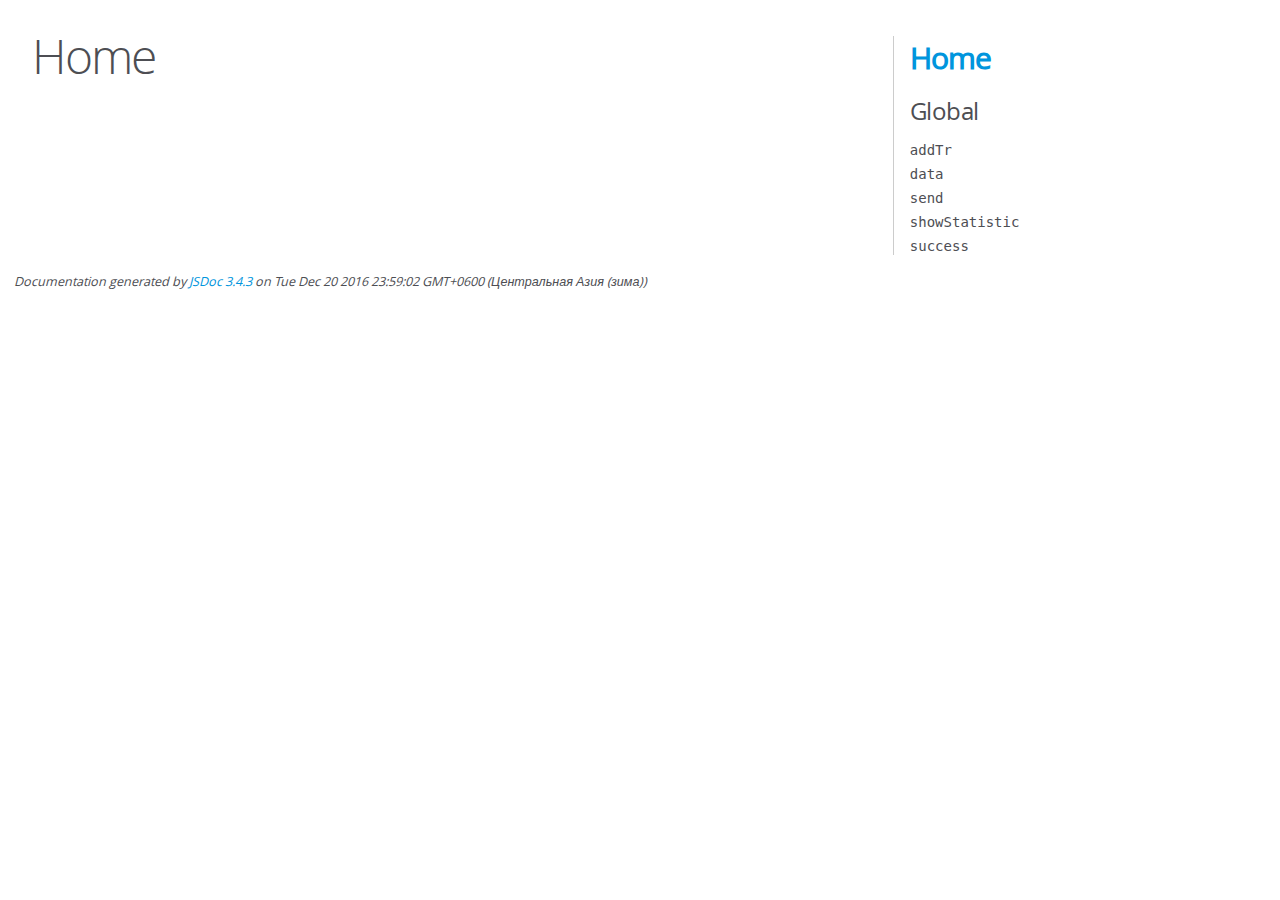
<file: js/out/index.html>
<!DOCTYPE html>
<html lang="en">
<head>
    <meta charset="utf-8">
    <title>JSDoc: Home</title>

    <script src="scripts/prettify/prettify.js"> </script>
    <script src="scripts/prettify/lang-css.js"> </script>
    <!--[if lt IE 9]>
      <script src="//html5shiv.googlecode.com/svn/trunk/html5.js"></script>
    <![endif]-->
    <link type="text/css" rel="stylesheet" href="styles/prettify-tomorrow.css">
    <link type="text/css" rel="stylesheet" href="styles/jsdoc-default.css">
</head>

<body>

<div id="main">

    <h1 class="page-title">Home</h1>

    



    


    <h3> </h3>










    









</div>

<nav>
    <h2><a href="index.html">Home</a></h2><h3>Global</h3><ul><li><a href="global.html#addTr">addTr</a></li><li><a href="global.html#data">data</a></li><li><a href="global.html#send">send</a></li><li><a href="global.html#showStatistic">showStatistic</a></li><li><a href="global.html#success">success</a></li></ul>
</nav>

<br class="clear">

<footer>
    Documentation generated by <a href="https://github.com/jsdoc3/jsdoc">JSDoc 3.4.3</a> on Tue Dec 20 2016 23:59:02 GMT+0600 (Центральная Азия (зима))
</footer>

<script> prettyPrint(); </script>
<script src="scripts/linenumber.js"> </script>
</body>
</html>
</file>
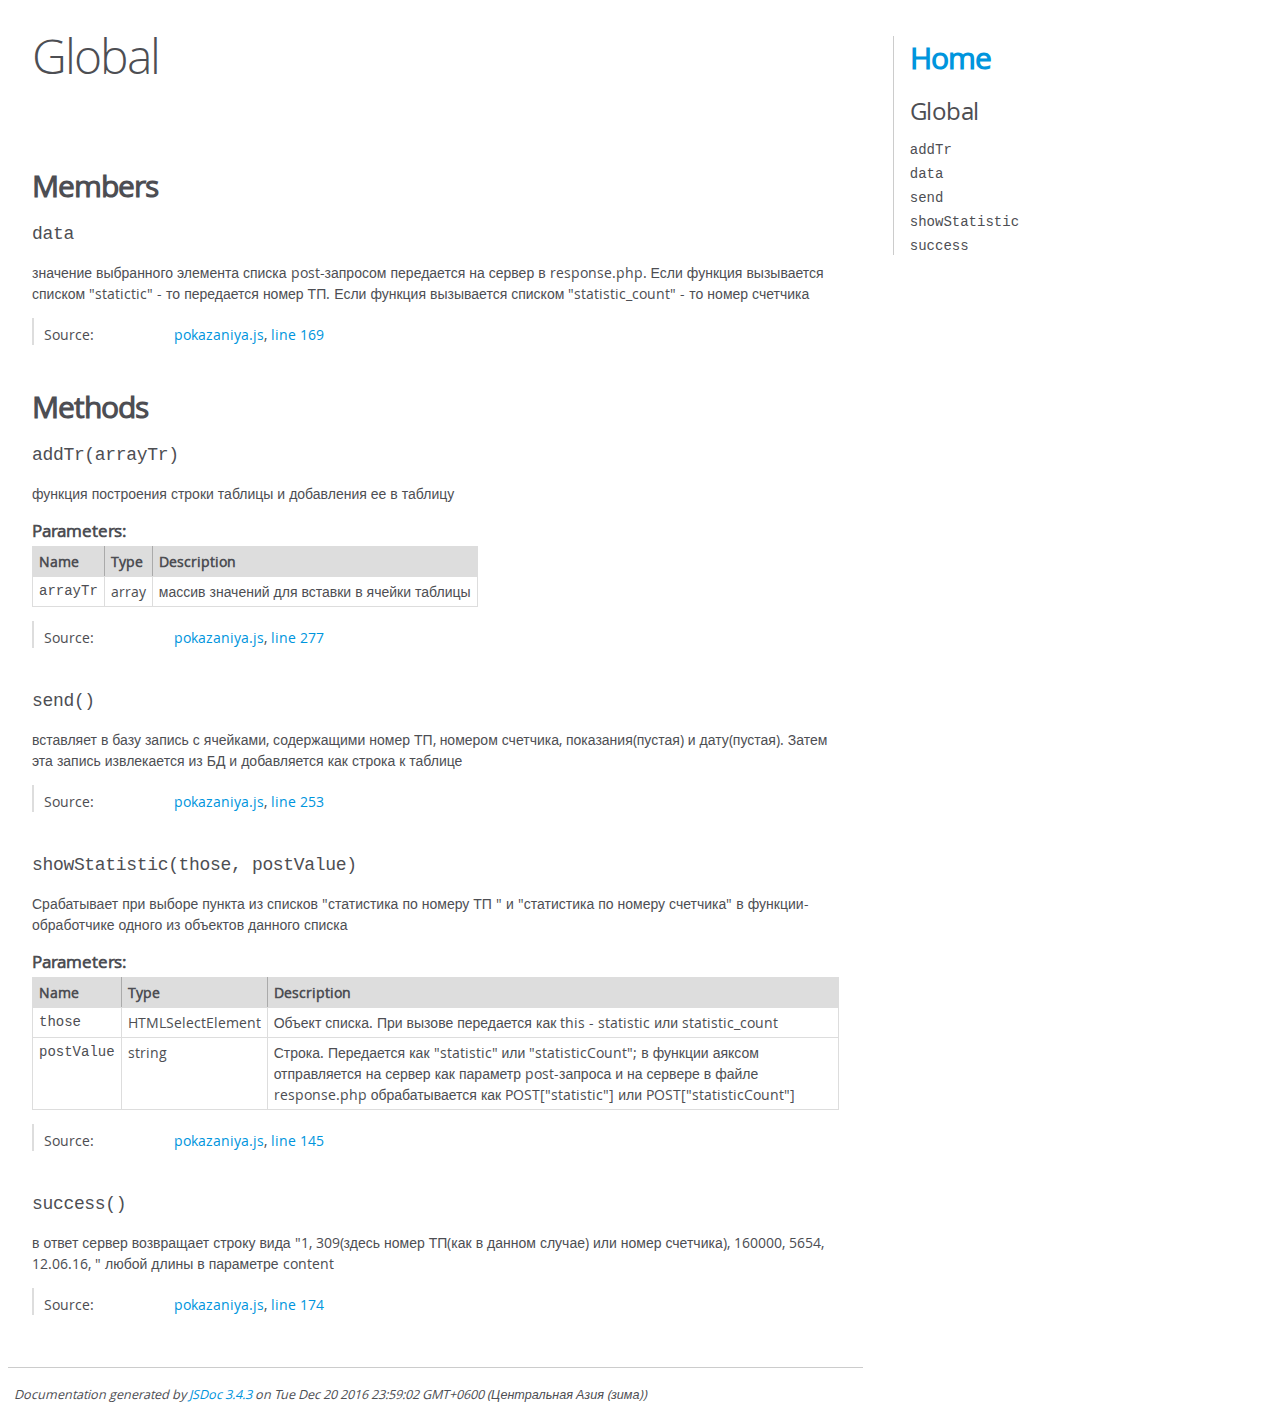
<file: js/out/global.html>
<!DOCTYPE html>
<html lang="en">
<head>
    <meta charset="utf-8">
    <title>JSDoc: Global</title>

    <script src="scripts/prettify/prettify.js"> </script>
    <script src="scripts/prettify/lang-css.js"> </script>
    <!--[if lt IE 9]>
      <script src="//html5shiv.googlecode.com/svn/trunk/html5.js"></script>
    <![endif]-->
    <link type="text/css" rel="stylesheet" href="styles/prettify-tomorrow.css">
    <link type="text/css" rel="stylesheet" href="styles/jsdoc-default.css">
</head>

<body>

<div id="main">

    <h1 class="page-title">Global</h1>

    




<section>

<header>
    
        <h2></h2>
        
    
</header>

<article>
    <div class="container-overview">
    
        

        


<dl class="details">

    

    

    

    

    

    

    

    

    

    

    

    

    

    

    

    
</dl>


        
    
    </div>

    

    

    

     

    

    
        <h3 class="subsection-title">Members</h3>

        
            
<h4 class="name" id="data"><span class="type-signature"></span>data<span class="type-signature"></span></h4>




<div class="description">
    значение выбранного элемента списка post-запросом
	  передается на сервер в response.php.
	  Если функция вызывается списком "statictic" - то передается номер ТП.
	  Если функция вызывается списком "statistic_count" - то номер счетчика
</div>







<dl class="details">

    

    

    

    

    

    

    

    

    

    

    

    

    
    <dt class="tag-source">Source:</dt>
    <dd class="tag-source"><ul class="dummy"><li>
        <a href="pokazaniya.js.html">pokazaniya.js</a>, <a href="pokazaniya.js.html#line169">line 169</a>
    </li></ul></dd>
    

    

    

    
</dl>






        
    

    
        <h3 class="subsection-title">Methods</h3>

        
            

    

    <h4 class="name" id="addTr"><span class="type-signature"></span>addTr<span class="signature">(arrayTr)</span><span class="type-signature"></span></h4>

    



<div class="description">
    функция построения строки таблицы
и добавления ее в таблицу
</div>









    <h5>Parameters:</h5>
    

<table class="params">
    <thead>
    <tr>
        
        <th>Name</th>
        

        <th>Type</th>

        

        

        <th class="last">Description</th>
    </tr>
    </thead>

    <tbody>
    

        <tr>
            
                <td class="name"><code>arrayTr</code></td>
            

            <td class="type">
            
                
<span class="param-type">array</span>


            
            </td>

            

            

            <td class="description last">массив значений для вставки в ячейки таблицы</td>
        </tr>

    
    </tbody>
</table>






<dl class="details">

    

    

    

    

    

    

    

    

    

    

    

    

    
    <dt class="tag-source">Source:</dt>
    <dd class="tag-source"><ul class="dummy"><li>
        <a href="pokazaniya.js.html">pokazaniya.js</a>, <a href="pokazaniya.js.html#line277">line 277</a>
    </li></ul></dd>
    

    

    

    
</dl>
















        
            

    

    <h4 class="name" id="send"><span class="type-signature"></span>send<span class="signature">()</span><span class="type-signature"></span></h4>

    



<div class="description">
    вставляет в базу запись с ячейками, содержащими
номер ТП, номером счетчика, показания(пустая)
и дату(пустая). Затем эта запись извлекается из БД
и добавляется как строка к таблице
</div>













<dl class="details">

    

    

    

    

    

    

    

    

    

    

    

    

    
    <dt class="tag-source">Source:</dt>
    <dd class="tag-source"><ul class="dummy"><li>
        <a href="pokazaniya.js.html">pokazaniya.js</a>, <a href="pokazaniya.js.html#line253">line 253</a>
    </li></ul></dd>
    

    

    

    
</dl>
















        
            

    

    <h4 class="name" id="showStatistic"><span class="type-signature"></span>showStatistic<span class="signature">(those, postValue)</span><span class="type-signature"></span></h4>

    



<div class="description">
    Срабатывает при выборе пункта из списков
"статистика по номеру ТП " и "статистика по номеру счетчика"
в функции-обработчике одного из объектов данного списка
</div>









    <h5>Parameters:</h5>
    

<table class="params">
    <thead>
    <tr>
        
        <th>Name</th>
        

        <th>Type</th>

        

        

        <th class="last">Description</th>
    </tr>
    </thead>

    <tbody>
    

        <tr>
            
                <td class="name"><code>those</code></td>
            

            <td class="type">
            
                
<span class="param-type">HTMLSelectElement</span>


            
            </td>

            

            

            <td class="description last">Объект списка.
При вызове передается как this - statistic или statistic_count</td>
        </tr>

    

        <tr>
            
                <td class="name"><code>postValue</code></td>
            

            <td class="type">
            
                
<span class="param-type">string</span>


            
            </td>

            

            

            <td class="description last">Строка. Передается как "statistic" или "statisticCount";
в функции аяксом отправляется на сервер
как параметр post-запроса
и на сервере в файле response.php
обрабатывается как POST["statistic"] или POST["statisticCount"]</td>
        </tr>

    
    </tbody>
</table>






<dl class="details">

    

    

    

    

    

    

    

    

    

    

    

    

    
    <dt class="tag-source">Source:</dt>
    <dd class="tag-source"><ul class="dummy"><li>
        <a href="pokazaniya.js.html">pokazaniya.js</a>, <a href="pokazaniya.js.html#line145">line 145</a>
    </li></ul></dd>
    

    

    

    
</dl>
















        
            

    

    <h4 class="name" id="success"><span class="type-signature"></span>success<span class="signature">()</span><span class="type-signature"></span></h4>

    



<div class="description">
    в ответ сервер возвращает строку вида "1, 309(здесь номер ТП(как в данном случае) или номер счетчика), 160000, 5654, 12.06.16, "
	   любой длины в параметре content
</div>













<dl class="details">

    

    

    

    

    

    

    

    

    

    

    

    

    
    <dt class="tag-source">Source:</dt>
    <dd class="tag-source"><ul class="dummy"><li>
        <a href="pokazaniya.js.html">pokazaniya.js</a>, <a href="pokazaniya.js.html#line174">line 174</a>
    </li></ul></dd>
    

    

    

    
</dl>
















        
    

    

    
</article>

</section>




</div>

<nav>
    <h2><a href="index.html">Home</a></h2><h3>Global</h3><ul><li><a href="global.html#addTr">addTr</a></li><li><a href="global.html#data">data</a></li><li><a href="global.html#send">send</a></li><li><a href="global.html#showStatistic">showStatistic</a></li><li><a href="global.html#success">success</a></li></ul>
</nav>

<br class="clear">

<footer>
    Documentation generated by <a href="https://github.com/jsdoc3/jsdoc">JSDoc 3.4.3</a> on Tue Dec 20 2016 23:59:02 GMT+0600 (Центральная Азия (зима))
</footer>

<script> prettyPrint(); </script>
<script src="scripts/linenumber.js"> </script>
</body>
</html>
</file>
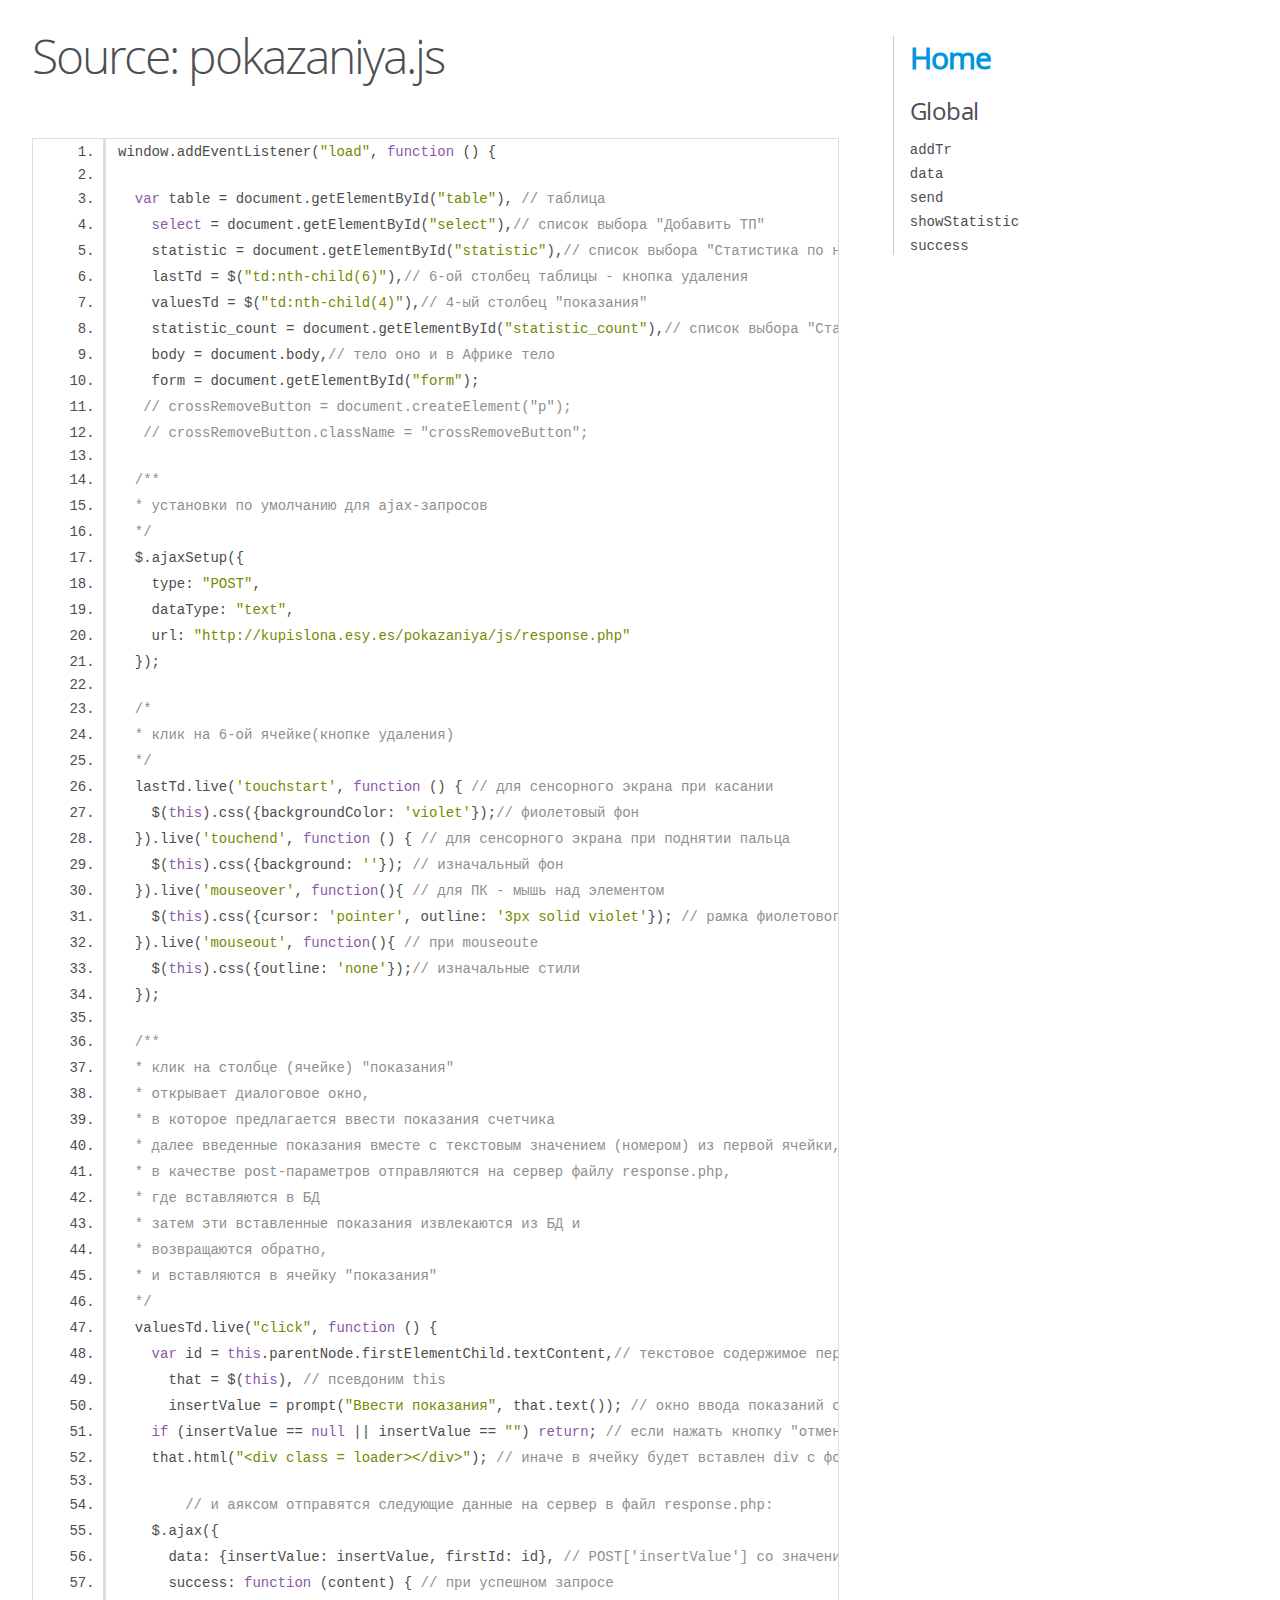
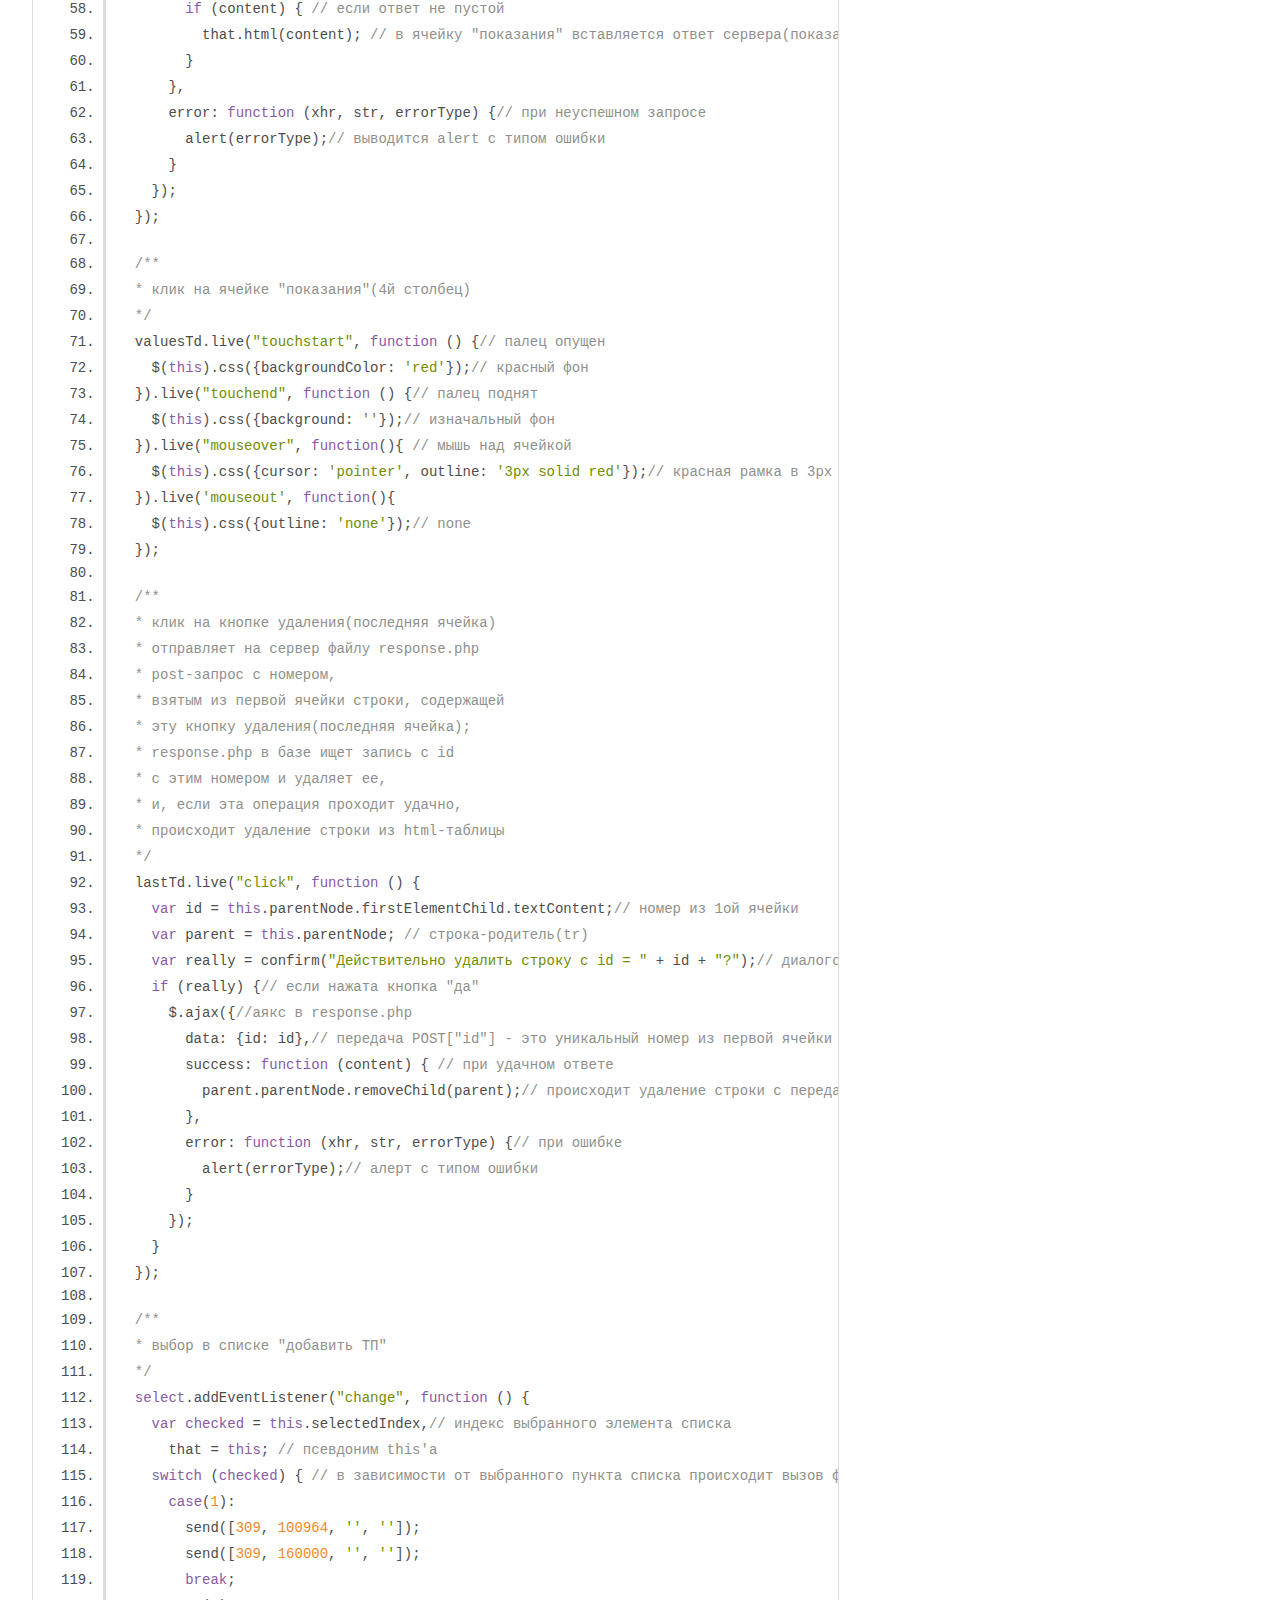
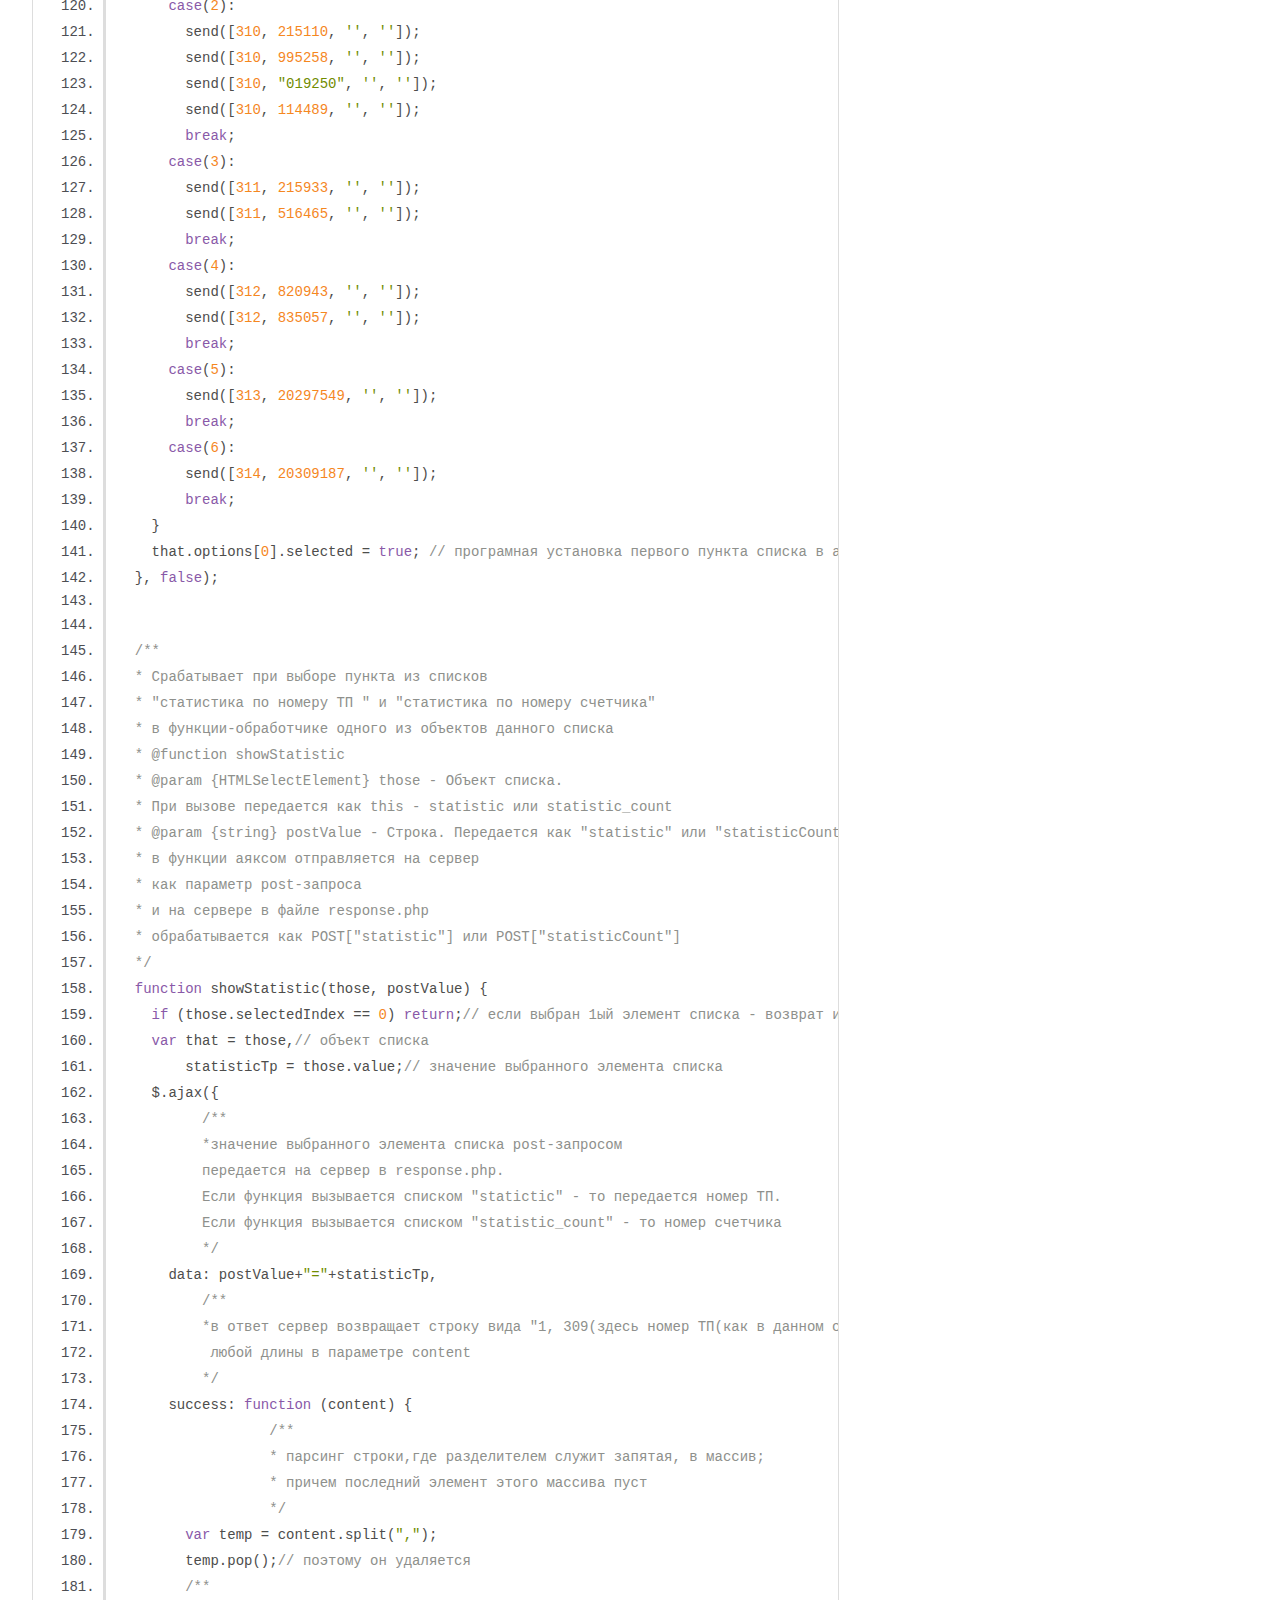
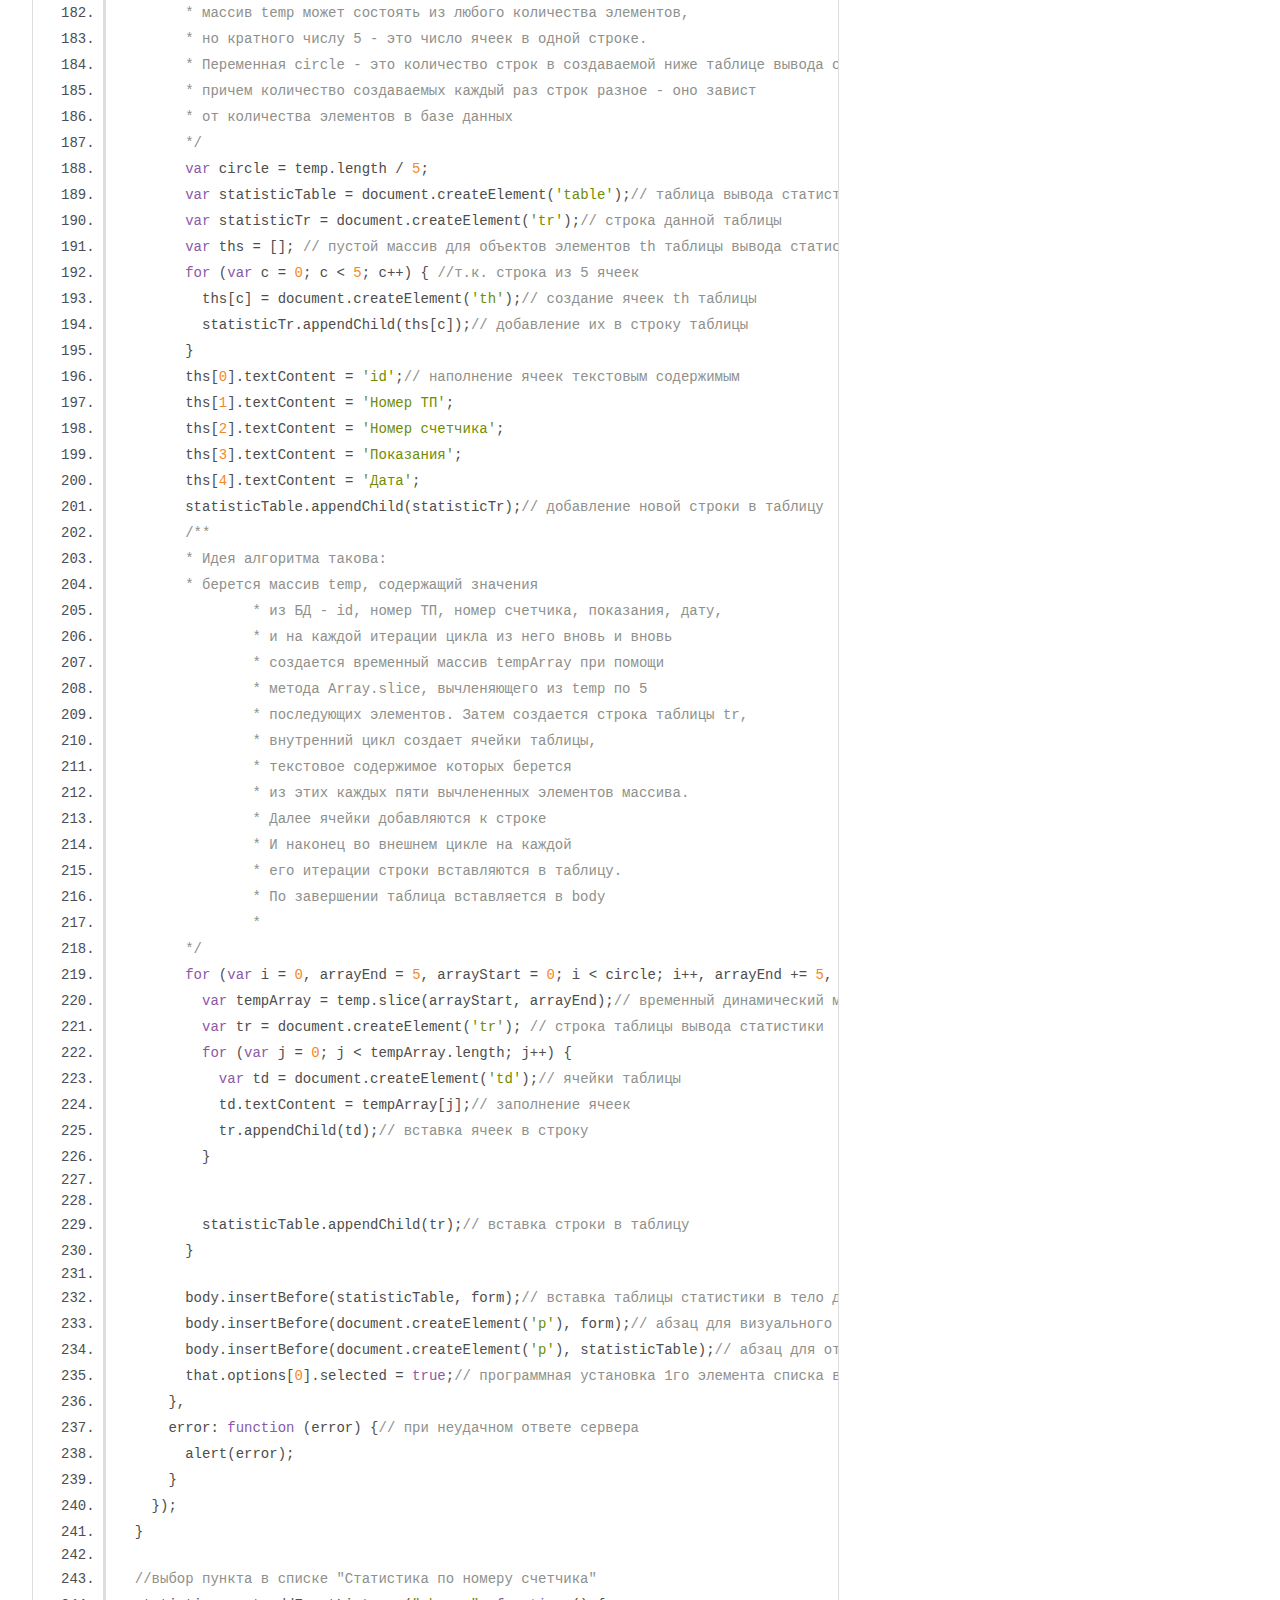
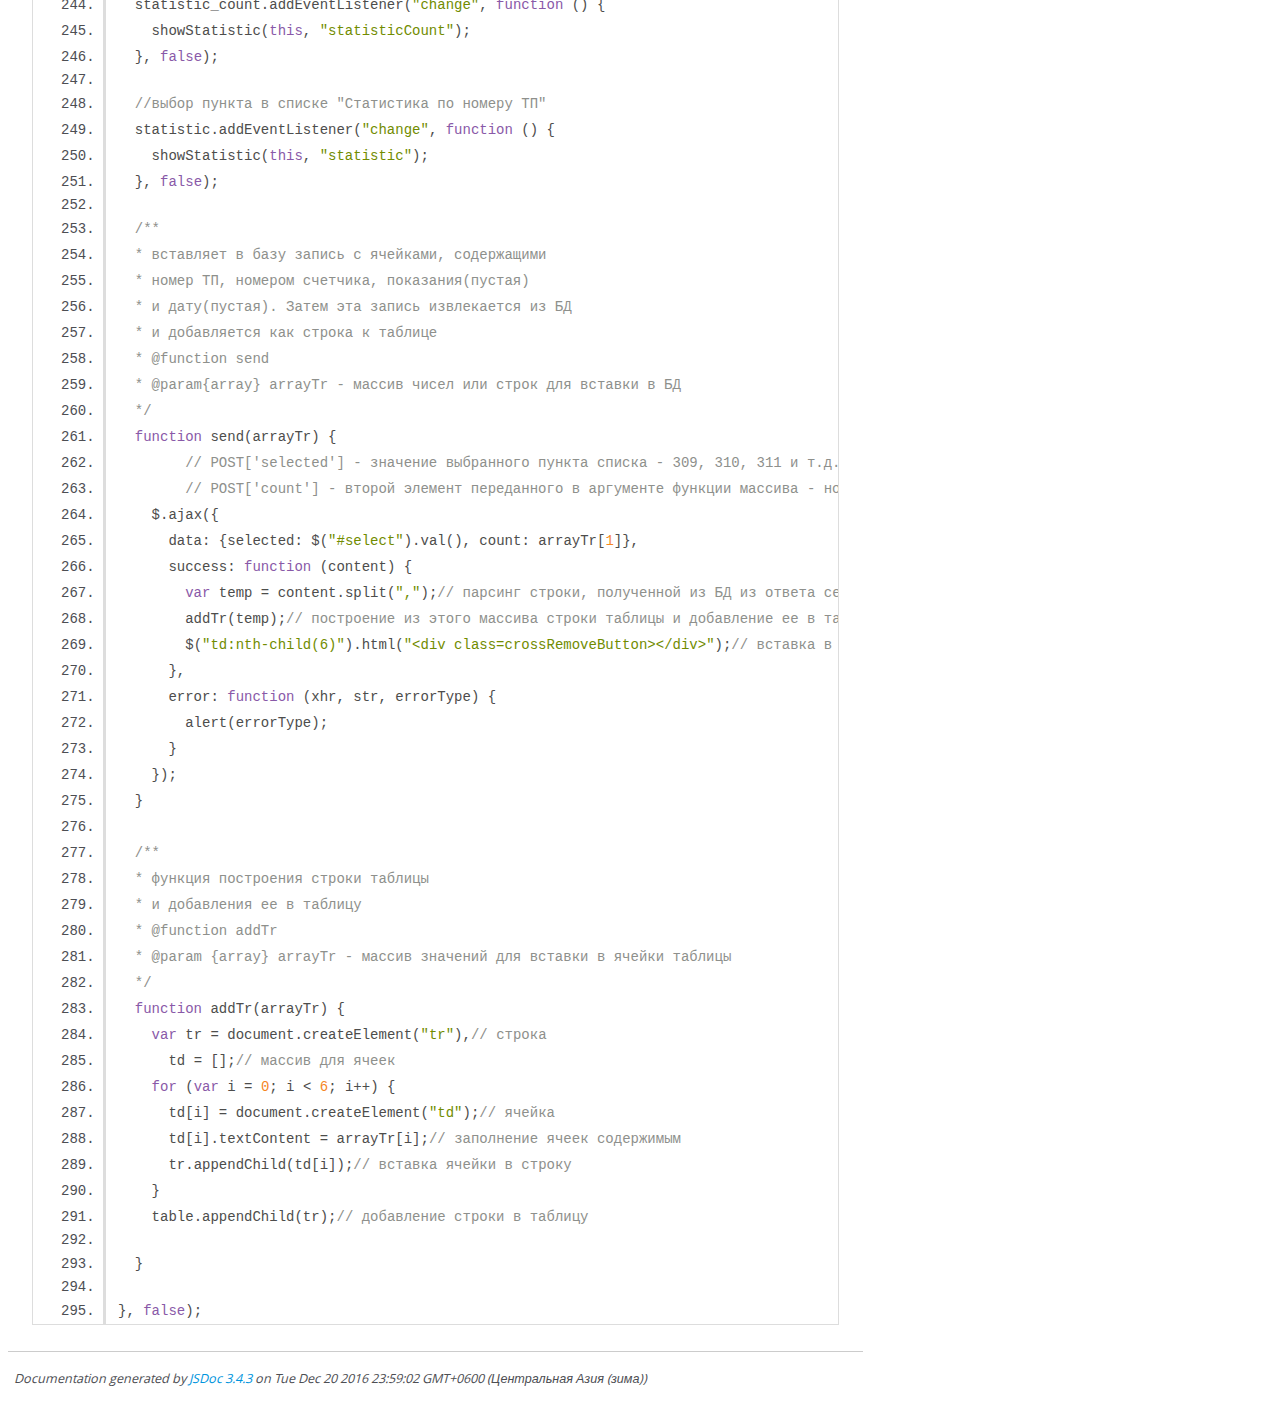
<file: js/out/pokazaniya.js.html>
<!DOCTYPE html>
<html lang="en">
<head>
    <meta charset="utf-8">
    <title>JSDoc: Source: pokazaniya.js</title>

    <script src="scripts/prettify/prettify.js"> </script>
    <script src="scripts/prettify/lang-css.js"> </script>
    <!--[if lt IE 9]>
      <script src="//html5shiv.googlecode.com/svn/trunk/html5.js"></script>
    <![endif]-->
    <link type="text/css" rel="stylesheet" href="styles/prettify-tomorrow.css">
    <link type="text/css" rel="stylesheet" href="styles/jsdoc-default.css">
</head>

<body>

<div id="main">

    <h1 class="page-title">Source: pokazaniya.js</h1>

    



    
    <section>
        <article>
            <pre class="prettyprint source linenums"><code>window.addEventListener("load", function () {

  var table = document.getElementById("table"), // таблица
    select = document.getElementById("select"),// список выбора "Добавить ТП"
    statistic = document.getElementById("statistic"),// список выбора "Статистика по номеру ТП"
    lastTd = $("td:nth-child(6)"),// 6-ой столбец таблицы - кнопка удаления
    valuesTd = $("td:nth-child(4)"),// 4-ый столбец "показания"
    statistic_count = document.getElementById("statistic_count"),// список выбора "Статистика по номеру счетчика"
    body = document.body,// тело оно и в Африке тело
    form = document.getElementById("form");
   // crossRemoveButton = document.createElement("p");
   // crossRemoveButton.className = "crossRemoveButton";

  /**
  * установки по умолчанию для ajax-запросов
  */
  $.ajaxSetup({
    type: "POST",
    dataType: "text",
    url: "http://kupislona.esy.es/pokazaniya/js/response.php"
  });

  /*
  * клик на 6-ой ячейке(кнопке удаления)
  */
  lastTd.live('touchstart', function () { // для сенсорного экрана при касании
    $(this).css({backgroundColor: 'violet'});// фиолетовый фон
  }).live('touchend', function () { // для сенсорного экрана при поднятии пальца
    $(this).css({background: ''}); // изначальный фон
  }).live('mouseover', function(){ // для ПК - мышь над элементом
    $(this).css({cursor: 'pointer', outline: '3px solid violet'}); // рамка фиолетового цвета в 3px + cursor pointer
  }).live('mouseout', function(){ // при mouseoute
    $(this).css({outline: 'none'});// изначальные стили
  });

  /**
  * клик на столбце (ячейке) "показания"
  * открывает диалоговое окно, 
  * в которое предлагается ввести показания счетчика
  * далее введенные показания вместе с текстовым значением (номером) из первой ячейки, которое необходимо как условие дла where в опера  * ции update
  * в качестве post-параметров отправляются на сервер файлу response.php,
  * где вставляются в БД
  * затем эти вставленные показания извлекаются из БД и 
  * возвращаются обратно,
  * и вставляются в ячейку "показания"
  */
  valuesTd.live("click", function () {
    var id = this.parentNode.firstElementChild.textContent,// текстовое содержимое первого столбца таблицы (id) - далее как значение POST-параметра передается на сервер в файл response.php
      that = $(this), // псевдоним this
      insertValue = prompt("Ввести показания", that.text()); // окно ввода показаний с ранее введенным значением по умолчанию
    if (insertValue == null || insertValue == "") return; // если нажать кнопку "отмена" или ввести пустое значение - произойдет выход из функции
    that.html("&lt;div class = loader>&lt;/div>"); // иначе в ячейку будет вставлен div с фоном картинки-загрузчика

	// и аяксом отправятся следующие данные на сервер в файл response.php:
    $.ajax({
      data: {insertValue: insertValue, firstId: id}, // POST['insertValue'] со значением, введенным в prompt-окно, и POST['firstid'] с текстовым содержимым(уникальным id) первого столбца
      success: function (content) { // при успешном запросе
        if (content) { // если ответ не пустой
          that.html(content); // в ячейку "показания" вставляется ответ сервера(показания счетчика), затирая div с анимацией загрузчика
        }
      },
      error: function (xhr, str, errorType) {// при неуспешном запросе
        alert(errorType);// выводится alert с типом ошибки
      }
    });
  });

  /**
  * клик на ячейке "показания"(4й столбец)
  */
  valuesTd.live("touchstart", function () {// палец опущен
    $(this).css({backgroundColor: 'red'});// красный фон
  }).live("touchend", function () {// палец поднят
    $(this).css({background: ''});// изначальный фон
  }).live("mouseover", function(){ // мышь над ячейкой
    $(this).css({cursor: 'pointer', outline: '3px solid red'});// красная рамка в 3px + cursor pointer
  }).live('mouseout', function(){
    $(this).css({outline: 'none'});// none
  });

  /**
  * клик на кнопке удаления(последняя ячейка)
  * отправляет на сервер файлу response.php
  * post-запрос с номером,
  * взятым из первой ячейки строки, содержащей
  * эту кнопку удаления(последняя ячейка);
  * response.php в базе ищет запись с id
  * с этим номером и удаляет ее,
  * и, если эта операция проходит удачно,
  * происходит удаление строки из html-таблицы
  */
  lastTd.live("click", function () {
    var id = this.parentNode.firstElementChild.textContent;// номер из 1ой ячейки
    var parent = this.parentNode; // строка-родитель(tr)
    var really = confirm("Действительно удалить строку с id = " + id + "?");// диалоговое окно с запросом на подтверждение
    if (really) {// если нажата кнопка "да"
      $.ajax({//аякс в response.php
        data: {id: id},// передача POST["id"] - это уникальный номер из первой ячейки
        success: function (content) { // при удачном ответе
          parent.parentNode.removeChild(parent);// происходит удаление строки с переданным id
        },
        error: function (xhr, str, errorType) {// при ошибке
          alert(errorType);// алерт с типом ошибки
        }
      });
    }
  });

  /**
  * выбор в списке "добавить ТП"
  */
  select.addEventListener("change", function () {
    var checked = this.selectedIndex,// индекс выбранного элемента списка
      that = this; // псевдоним this'a
    switch (checked) { // в зависимости от выбранного пункта списка происходит вызов функции send с разными параметрами
      case(1):
        send([309, 100964, '', '']);
        send([309, 160000, '', '']);
        break;
      case(2):
        send([310, 215110, '', '']);
        send([310, 995258, '', '']);
        send([310, "019250", '', '']);
        send([310, 114489, '', '']);
        break;
      case(3):
        send([311, 215933, '', '']);
        send([311, 516465, '', '']);
        break;
      case(4):
        send([312, 820943, '', '']);
        send([312, 835057, '', '']);
        break;
      case(5):
        send([313, 20297549, '', '']);
        break;
      case(6):
        send([314, 20309187, '', '']);
        break;
    }
    that.options[0].selected = true; // програмная установка первого пункта списка в активное состояние
  }, false);

  
  /**
  * Срабатывает при выборе пункта из списков
  * "статистика по номеру ТП " и "статистика по номеру счетчика"
  * в функции-обработчике одного из объектов данного списка
  * @function showStatistic
  * @param {HTMLSelectElement} those - Объект списка.
  * При вызове передается как this - statistic или statistic_count
  * @param {string} postValue - Строка. Передается как "statistic" или "statisticCount";
  * в функции аяксом отправляется на сервер
  * как параметр post-запроса
  * и на сервере в файле response.php
  * обрабатывается как POST["statistic"] или POST["statisticCount"]
  */
  function showStatistic(those, postValue) {
    if (those.selectedIndex == 0) return;// если выбран 1ый элемент списка - возврат из функции
    var that = those,// объект списка
        statisticTp = those.value;// значение выбранного элемента списка
    $.ajax({
	  /**
	  *значение выбранного элемента списка post-запросом
	  передается на сервер в response.php.
	  Если функция вызывается списком "statictic" - то передается номер ТП.
	  Если функция вызывается списком "statistic_count" - то номер счетчика
	  */
      data: postValue+"="+statisticTp,
	  /**
	  *в ответ сервер возвращает строку вида "1, 309(здесь номер ТП(как в данном случае) или номер счетчика), 160000, 5654, 12.06.16, "
	   любой длины в параметре content
	  */
      success: function (content) {
		  /**
		  * парсинг строки,где разделителем служит запятая, в массив;
		  * причем последний элемент этого массива пуст
		  */
        var temp = content.split(",");
        temp.pop();// поэтому он удаляется
        /**
        * массив temp может состоять из любого количества элементов,
        * но кратного числу 5 - это число ячеек в одной строке.
        * Переменная circle - это количество строк в создаваемой ниже таблице вывода статистики,
        * причем количество создаваемых каждый раз строк разное - оно завист
        * от количества элементов в базе данных
        */
        var circle = temp.length / 5;
        var statisticTable = document.createElement('table');// таблица вывода статистики
        var statisticTr = document.createElement('tr');// строка данной таблицы
        var ths = []; // пустой массив для объектов элементов th таблицы вывода статистики
        for (var c = 0; c &lt; 5; c++) { //т.к. строка из 5 ячеек
          ths[c] = document.createElement('th');// создание ячеек th таблицы
          statisticTr.appendChild(ths[c]);// добавление их в строку таблицы
        }
        ths[0].textContent = 'id';// наполнение ячеек текстовым содержимым
        ths[1].textContent = 'Номер ТП';
        ths[2].textContent = 'Номер счетчика';
        ths[3].textContent = 'Показания';
        ths[4].textContent = 'Дата';
        statisticTable.appendChild(statisticTr);// добавление новой строки в таблицу
        /**
        * Идея алгоритма такова:
        * берется массив temp, содержащий значения
		* из БД - id, номер ТП, номер счетчика, показания, дату,
		* и на каждой итерации цикла из него вновь и вновь
		* создается временный массив tempArray при помощи
		* метода Array.slice, вычленяющего из temp по 5
		* последующих элементов. Затем создается строка таблицы tr,
		* внутренний цикл создает ячейки таблицы,
		* текстовое содержимое которых берется
		* из этих каждых пяти вычлененных элементов массива.
		* Далее ячейки добавляются к строке
		* И наконец во внешнем цикле на каждой
		* его итерации строки вставляются в таблицу.
		* По завершении таблицa вставляется в body
		* 
        */
        for (var i = 0, arrayEnd = 5, arrayStart = 0; i &lt; circle; i++, arrayEnd += 5, arrayStart += 5) {
          var tempArray = temp.slice(arrayStart, arrayEnd);// временный динамический массив из 5ти элементов
          var tr = document.createElement('tr'); // строка таблицы вывода статистики
          for (var j = 0; j &lt; tempArray.length; j++) {
            var td = document.createElement('td');// ячейки таблицы
            td.textContent = tempArray[j];// заполнение ячеек
            tr.appendChild(td);// вставка ячеек в строку
          }


          statisticTable.appendChild(tr);// вставка строки в таблицу
        }

        body.insertBefore(statisticTable, form);// вставка таблицы статистики в тело документа перед списками выбора
        body.insertBefore(document.createElement('p'), form);// абзац для визуального отделения таблиц статистики от списков выбора
        body.insertBefore(document.createElement('p'), statisticTable);// абзац для отделения таблиц друг от друга
        that.options[0].selected = true;// программная установка 1го элемента списка в активное состояние
      },
      error: function (error) {// при неудачном ответе сервера
        alert(error);
      }
    });
  }

  //выбор пункта в списке "Статистика по номеру счетчика"
  statistic_count.addEventListener("change", function () {
    showStatistic(this, "statisticCount");
  }, false);

  //выбор пункта в списке "Статистика по номеру ТП"
  statistic.addEventListener("change", function () {
    showStatistic(this, "statistic");
  }, false);

  /**
  * вставляет в базу запись с ячейками, содержащими
  * номер ТП, номером счетчика, показания(пустая)
  * и дату(пустая). Затем эта запись извлекается из БД
  * и добавляется как строка к таблице
  * @function send
  * @param{array} arrayTr - массив чисел или строк для вставки в БД
  */
  function send(arrayTr) {
	// POST['selected'] - значение выбранного пункта списка - 309, 310, 311 и т.д. - номера ТП
	// POST['count'] - второй элемент переданного в аргументе функции массива - номер счетчика
    $.ajax({
      data: {selected: $("#select").val(), count: arrayTr[1]},
      success: function (content) {
        var temp = content.split(",");// парсинг строки, полученной из БД из ответа сервера и содержащей id, номер ТП и т.д., в массив
        addTr(temp);// построение из этого массива строки таблицы и добавление ее в таблицу
        $("td:nth-child(6)").html("&lt;div class=crossRemoveButton>&lt;/div>");// вставка в последнюю ячейку таблицы кнопки удаления
      },
      error: function (xhr, str, errorType) {
        alert(errorType);
      }
    });
  }
 
  /**
  * функция построения строки таблицы
  * и добавления ее в таблицу
  * @function addTr
  * @param {array} arrayTr - массив значений для вставки в ячейки таблицы
  */
  function addTr(arrayTr) {
    var tr = document.createElement("tr"),// строка
      td = [];// массив для ячеек
    for (var i = 0; i &lt; 6; i++) {
      td[i] = document.createElement("td");// ячейка
      td[i].textContent = arrayTr[i];// заполнение ячеек содержимым
      tr.appendChild(td[i]);// вставка ячейки в строку
    }
    table.appendChild(tr);// добавление строки в таблицу

  }

}, false);
</code></pre>
        </article>
    </section>




</div>

<nav>
    <h2><a href="index.html">Home</a></h2><h3>Global</h3><ul><li><a href="global.html#addTr">addTr</a></li><li><a href="global.html#data">data</a></li><li><a href="global.html#send">send</a></li><li><a href="global.html#showStatistic">showStatistic</a></li><li><a href="global.html#success">success</a></li></ul>
</nav>

<br class="clear">

<footer>
    Documentation generated by <a href="https://github.com/jsdoc3/jsdoc">JSDoc 3.4.3</a> on Tue Dec 20 2016 23:59:02 GMT+0600 (Центральная Азия (зима))
</footer>

<script> prettyPrint(); </script>
<script src="scripts/linenumber.js"> </script>
</body>
</html>
</file>
<file: js/out/styles/prettify-tomorrow.css>
/* Tomorrow Theme */
/* Original theme - https://github.com/chriskempson/tomorrow-theme */
/* Pretty printing styles. Used with prettify.js. */
/* SPAN elements with the classes below are added by prettyprint. */
/* plain text */
.pln {
  color: #4d4d4c; }

@media screen {
  /* string content */
  .str {
    color: #718c00; }

  /* a keyword */
  .kwd {
    color: #8959a8; }

  /* a comment */
  .com {
    color: #8e908c; }

  /* a type name */
  .typ {
    color: #4271ae; }

  /* a literal value */
  .lit {
    color: #f5871f; }

  /* punctuation */
  .pun {
    color: #4d4d4c; }

  /* lisp open bracket */
  .opn {
    color: #4d4d4c; }

  /* lisp close bracket */
  .clo {
    color: #4d4d4c; }

  /* a markup tag name */
  .tag {
    color: #c82829; }

  /* a markup attribute name */
  .atn {
    color: #f5871f; }

  /* a markup attribute value */
  .atv {
    color: #3e999f; }

  /* a declaration */
  .dec {
    color: #f5871f; }

  /* a variable name */
  .var {
    color: #c82829; }

  /* a function name */
  .fun {
    color: #4271ae; } }
/* Use higher contrast and text-weight for printable form. */
@media print, projection {
  .str {
    color: #060; }

  .kwd {
    color: #006;
    font-weight: bold; }

  .com {
    color: #600;
    font-style: italic; }

  .typ {
    color: #404;
    font-weight: bold; }

  .lit {
    color: #044; }

  .pun, .opn, .clo {
    color: #440; }

  .tag {
    color: #006;
    font-weight: bold; }

  .atn {
    color: #404; }

  .atv {
    color: #060; } }
/* Style */
/*
pre.prettyprint {
  background: white;
  font-family: Consolas, Monaco, 'Andale Mono', monospace;
  font-size: 12px;
  line-height: 1.5;
  border: 1px solid #ccc;
  padding: 10px; }
*/

/* Specify class=linenums on a pre to get line numbering */
ol.linenums {
  margin-top: 0;
  margin-bottom: 0; }

/* IE indents via margin-left */
li.L0,
li.L1,
li.L2,
li.L3,
li.L4,
li.L5,
li.L6,
li.L7,
li.L8,
li.L9 {
  /* */ }

/* Alternate shading for lines */
li.L1,
li.L3,
li.L5,
li.L7,
li.L9 {
  /* */ }
</file>
<file: js/out/styles/jsdoc-default.css>
@font-face {
    font-family: 'Open Sans';
    font-weight: normal;
    font-style: normal;
    src: url('../fonts/OpenSans-Regular-webfont.eot');
    src:
        local('Open Sans'),
        local('OpenSans'),
        url('../fonts/OpenSans-Regular-webfont.eot?#iefix') format('embedded-opentype'),
        url('../fonts/OpenSans-Regular-webfont.woff') format('woff'),
        url('../fonts/OpenSans-Regular-webfont.svg#open_sansregular') format('svg');
}

@font-face {
    font-family: 'Open Sans Light';
    font-weight: normal;
    font-style: normal;
    src: url('../fonts/OpenSans-Light-webfont.eot');
    src:
        local('Open Sans Light'),
        local('OpenSans Light'),
        url('../fonts/OpenSans-Light-webfont.eot?#iefix') format('embedded-opentype'),
        url('../fonts/OpenSans-Light-webfont.woff') format('woff'),
        url('../fonts/OpenSans-Light-webfont.svg#open_sanslight') format('svg');
}

html
{
    overflow: auto;
    background-color: #fff;
    font-size: 14px;
}

body
{
    font-family: 'Open Sans', sans-serif;
    line-height: 1.5;
    color: #4d4e53;
    background-color: white;
}

a, a:visited, a:active {
    color: #0095dd;
    text-decoration: none;
}

a:hover {
    text-decoration: underline;
}

header
{
    display: block;
    padding: 0px 4px;
}

tt, code, kbd, samp {
    font-family: Consolas, Monaco, 'Andale Mono', monospace;
}

.class-description {
    font-size: 130%;
    line-height: 140%;
    margin-bottom: 1em;
    margin-top: 1em;
}

.class-description:empty {
    margin: 0;
}

#main {
    float: left;
    width: 70%;
}

article dl {
    margin-bottom: 40px;
}

section
{
    display: block;
    background-color: #fff;
    padding: 12px 24px;
    border-bottom: 1px solid #ccc;
    margin-right: 30px;
}

.variation {
    display: none;
}

.signature-attributes {
    font-size: 60%;
    color: #aaa;
    font-style: italic;
    font-weight: lighter;
}

nav
{
    display: block;
    float: right;
    margin-top: 28px;
    width: 30%;
    box-sizing: border-box;
    border-left: 1px solid #ccc;
    padding-left: 16px;
}

nav ul {
    font-family: 'Lucida Grande', 'Lucida Sans Unicode', arial, sans-serif;
    font-size: 100%;
    line-height: 17px;
    padding: 0;
    margin: 0;
    list-style-type: none;
}

nav ul a, nav ul a:visited, nav ul a:active {
    font-family: Consolas, Monaco, 'Andale Mono', monospace;
    line-height: 18px;
    color: #4D4E53;
}

nav h3 {
    margin-top: 12px;
}

nav li {
    margin-top: 6px;
}

footer {
    display: block;
    padding: 6px;
    margin-top: 12px;
    font-style: italic;
    font-size: 90%;
}

h1, h2, h3, h4 {
    font-weight: 200;
    margin: 0;
}

h1
{
    font-family: 'Open Sans Light', sans-serif;
    font-size: 48px;
    letter-spacing: -2px;
    margin: 12px 24px 20px;
}

h2, h3.subsection-title
{
    font-size: 30px;
    font-weight: 700;
    letter-spacing: -1px;
    margin-bottom: 12px;
}

h3
{
    font-size: 24px;
    letter-spacing: -0.5px;
    margin-bottom: 12px;
}

h4
{
    font-size: 18px;
    letter-spacing: -0.33px;
    margin-bottom: 12px;
    color: #4d4e53;
}

h5, .container-overview .subsection-title
{
    font-size: 120%;
    font-weight: bold;
    letter-spacing: -0.01em;
    margin: 8px 0 3px 0;
}

h6
{
    font-size: 100%;
    letter-spacing: -0.01em;
    margin: 6px 0 3px 0;
    font-style: italic;
}

table
{
    border-spacing: 0;
    border: 0;
    border-collapse: collapse;
}

td, th
{
    border: 1px solid #ddd;
    margin: 0px;
    text-align: left;
    vertical-align: top;
    padding: 4px 6px;
    display: table-cell;
}

thead tr
{
    background-color: #ddd;
    font-weight: bold;
}

th { border-right: 1px solid #aaa; }
tr > th:last-child { border-right: 1px solid #ddd; }

.ancestors { color: #999; }
.ancestors a
{
    color: #999 !important;
    text-decoration: none;
}

.clear
{
    clear: both;
}

.important
{
    font-weight: bold;
    color: #950B02;
}

.yes-def {
    text-indent: -1000px;
}

.type-signature {
    color: #aaa;
}

.name, .signature {
    font-family: Consolas, Monaco, 'Andale Mono', monospace;
}

.details { margin-top: 14px; border-left: 2px solid #DDD; }
.details dt { width: 120px; float: left; padding-left: 10px;  padding-top: 6px; }
.details dd { margin-left: 70px; }
.details ul { margin: 0; }
.details ul { list-style-type: none; }
.details li { margin-left: 30px; padding-top: 6px; }
.details pre.prettyprint { margin: 0 }
.details .object-value { padding-top: 0; }

.description {
    margin-bottom: 1em;
    margin-top: 1em;
}

.code-caption
{
    font-style: italic;
    font-size: 107%;
    margin: 0;
}

.prettyprint
{
    border: 1px solid #ddd;
    width: 80%;
    overflow: auto;
}

.prettyprint.source {
    width: inherit;
}

.prettyprint code
{
    font-size: 100%;
    line-height: 18px;
    display: block;
    padding: 4px 12px;
    margin: 0;
    background-color: #fff;
    color: #4D4E53;
}

.prettyprint code span.line
{
  display: inline-block;
}

.prettyprint.linenums
{
  padding-left: 70px;
  -webkit-user-select: none;
  -moz-user-select: none;
  -ms-user-select: none;
  user-select: none;
}

.prettyprint.linenums ol
{
  padding-left: 0;
}

.prettyprint.linenums li
{
  border-left: 3px #ddd solid;
}

.prettyprint.linenums li.selected,
.prettyprint.linenums li.selected *
{
  background-color: lightyellow;
}

.prettyprint.linenums li *
{
  -webkit-user-select: text;
  -moz-user-select: text;
  -ms-user-select: text;
  user-select: text;
}

.params .name, .props .name, .name code {
    color: #4D4E53;
    font-family: Consolas, Monaco, 'Andale Mono', monospace;
    font-size: 100%;
}

.params td.description > p:first-child,
.props td.description > p:first-child
{
    margin-top: 0;
    padding-top: 0;
}

.params td.description > p:last-child,
.props td.description > p:last-child
{
    margin-bottom: 0;
    padding-bottom: 0;
}

.disabled {
    color: #454545;
}
</file>
